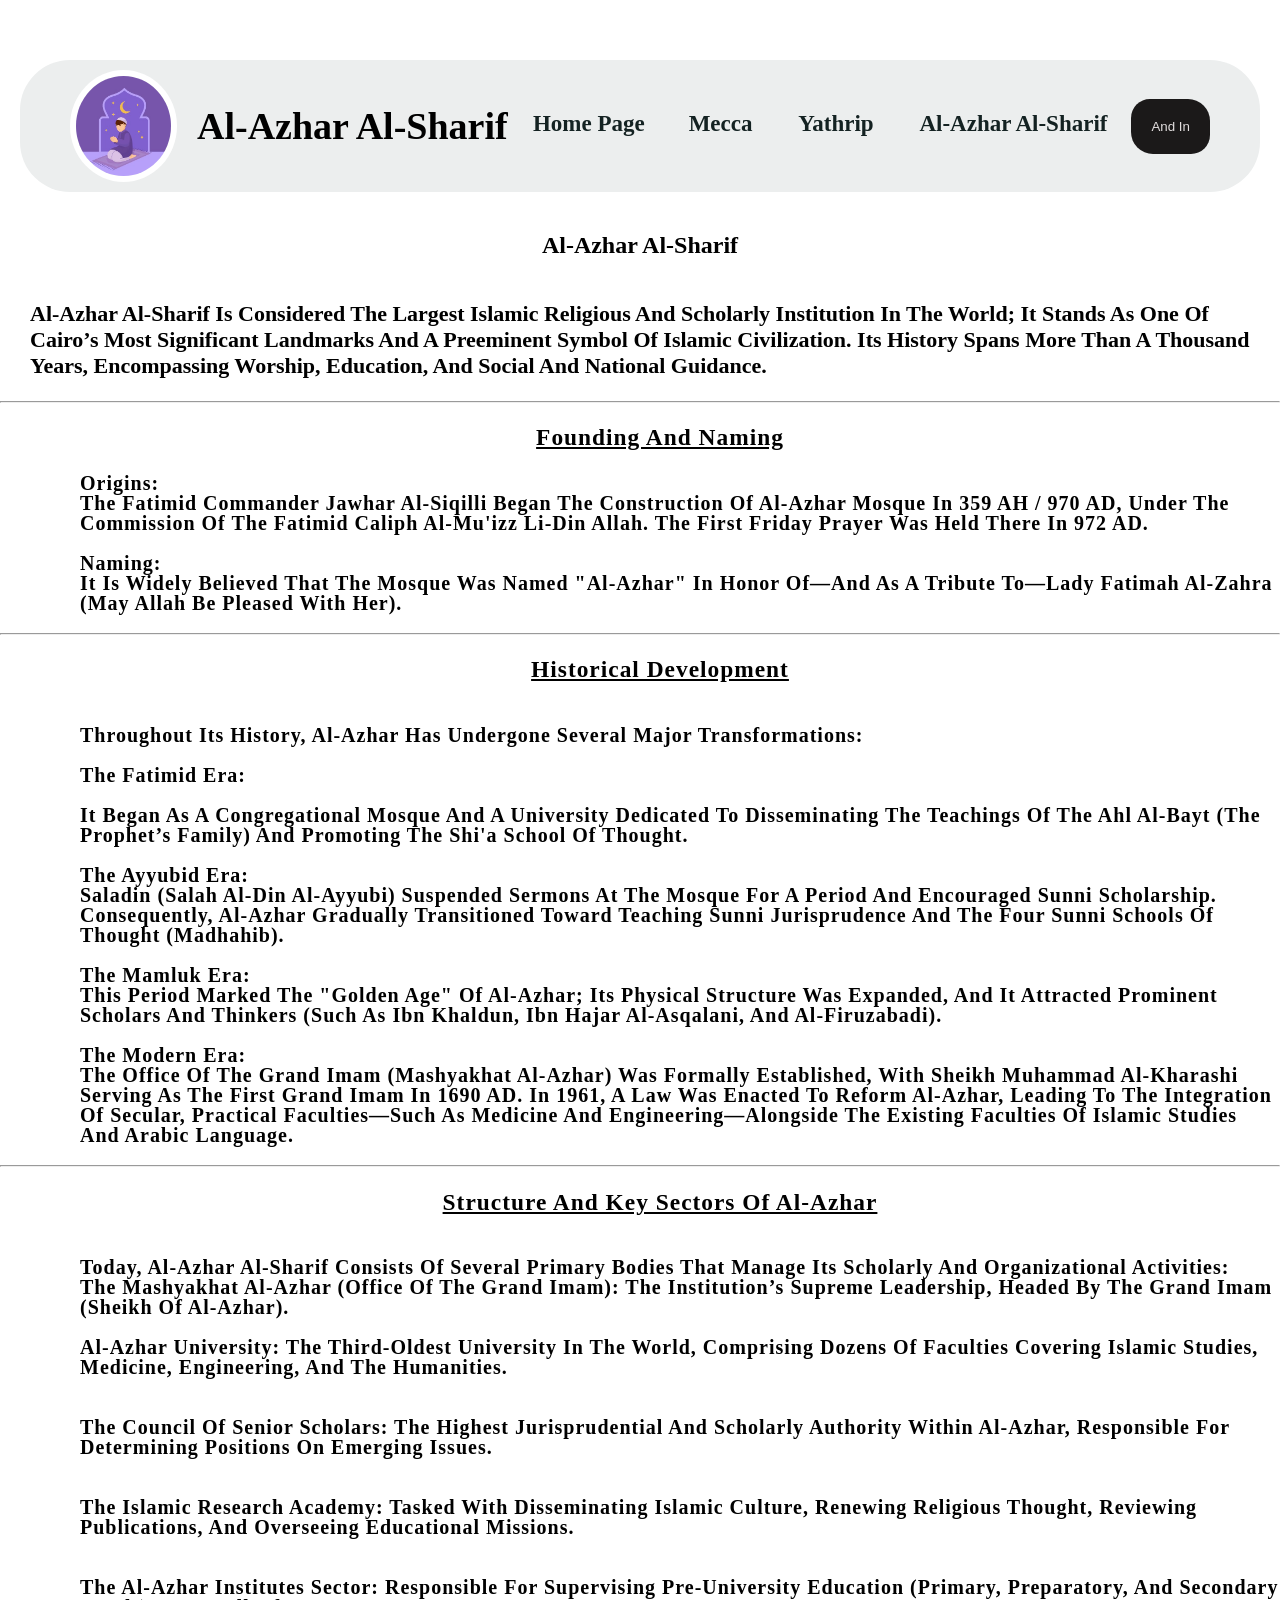
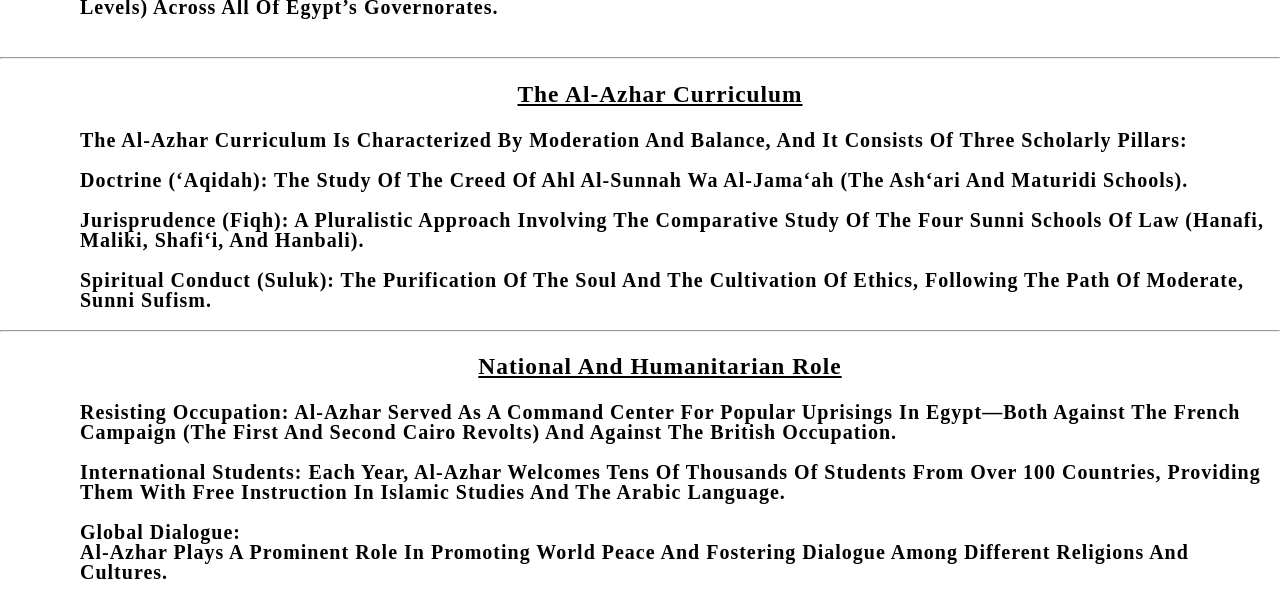
<file: azhar.html>
<!DOCTYPE html>
<html lang="en">
<head>
    <meta charset="UTF-8">
    <meta name="viewport" content="width=device-width, initial-scale=1.0">
    <title>azhar</title>
    <link rel="stylesheet" href="./azhar.css"/>
</head>
<body>
        <div >
        <div class="header">
            <div class="display">
                <img class="logo" src="./vv/1000025190.jpg" /><span><h1>al-azhar al-sharif</h1></span>
            
            </div>
            <div class="header-link">
                <a href="./home.html">home page</a>
                <a href="mecca.html">mecca </a>
                <a href="yathrip.html">yathrip </a>
                <a href="#">al-azhar al-sharif</a>
                <button class="btn">and in</button>
            </div>
        </div>
    </div>

    <section>
        <div class="display">
            <h1>al-azhar al-sharif</h1>
        </div>
        <div>
<h3>Al-Azhar Al-Sharif is considered the largest Islamic religious and scholarly institution in the world; it stands as one of Cairo’s most significant landmarks and a preeminent symbol of Islamic civilization. Its history spans more than a thousand years, encompassing worship, education, and social and national guidance.</h3>
        </div>
        <hr/>
        <!---------------------->
        <ul>
            <li>
             <h3> Founding and Naming</h3>  

                <ul>
                    <li>
                        Origins:
                        <br/> The Fatimid commander Jawhar al-Siqilli began the construction of Al-Azhar Mosque in 359 AH / 970 AD, under the commission of the Fatimid Caliph al-Mu'izz li-Din Allah. The first Friday prayer was held there in 972 AD.
</li><br/>
                    <li>Naming:
                        <br/> It is widely believed that the mosque was named "Al-Azhar" in honor of—and as a tribute to—Lady Fatimah al-Zahra (may Allah be pleased with her).</li>
                </ul>
            </li>
        </ul>
        <hr/>
        <!---------------------->
        <ul>
            <li>
              <h3> Historical Development</h3> 
                <ul><br/>
                    <li>
                        Throughout its history, Al-Azhar has undergone several major transformations:
<br/>
                        <br/>
The Fatimid Era: 
<br/>
<br/>

It began as a congregational mosque and a university dedicated to disseminating the teachings of the Ahl al-Bayt (the Prophet’s family) and promoting the Shi'a school of thought.
                    </li>
                    <br/>
                    <li>The Ayyubid Era: 
                        <br/>Saladin (Salah al-Din al-Ayyubi) suspended sermons at the mosque for a period and encouraged Sunni scholarship. Consequently, Al-Azhar gradually transitioned toward teaching Sunni jurisprudence and the four Sunni schools of thought (madhahib).</li>
                        <br/>
                    <li>
                        The Mamluk Era:
                        <br/> This period marked the "Golden Age" of Al-Azhar; its physical structure was expanded, and it attracted prominent scholars and thinkers (such as Ibn Khaldun, Ibn Hajar al-Asqalani, and Al-Firuzabadi).
                    </li><br/>
                    <li>
                        The Modern Era:
                        <br/> The office of the Grand Imam (Mashyakhat al-Azhar) was formally established, with Sheikh Muhammad al-Kharashi serving as the first Grand Imam in 1690 AD. In 1961, a law was enacted to reform Al-Azhar, leading to the integration of secular, practical faculties—such as medicine and engineering—alongside the existing faculties of Islamic studies and Arabic language.
                    </li>
                </ul>
            </li>
        </ul>
        <hr/>
        <!---------------------->
        <ul>
            <li>
             <h3>Structure and Key Sectors of Al-Azhar</h3>   
                <ul>
                    <br/>
                    <li>Today, Al-Azhar Al-Sharif consists of several primary bodies that manage its scholarly and organizational activities:
                        <br/>The Mashyakhat Al-Azhar (Office of the Grand Imam): The institution’s supreme leadership, headed by the Grand Imam (Sheikh of Al-Azhar).
                    </li><br/>
                    <li>Al-Azhar University: The third-oldest university in the world, comprising dozens of faculties covering Islamic studies, medicine, engineering, and the humanities.</li><br/>
                   <br/>

                    <li>The Council of Senior Scholars: The highest jurisprudential and scholarly authority within Al-Azhar, responsible for determining positions on emerging issues.</li><br/>
<br/>
                   
                    <li>The Islamic Research Academy: Tasked with disseminating Islamic culture, renewing religious thought, reviewing publications, and overseeing educational missions.</li><br/>
<br/>
                   
                    <li>The Al-Azhar Institutes Sector: Responsible for supervising pre-university education (primary, preparatory, and secondary levels) across all of Egypt’s governorates.</li><br/>
                </ul>
            </li>
        </ul>
        <hr/>
        <ul>
            <li>
             <h3>The Al-Azhar Curriculum</h3>   
                <ul>
                    <li>The Al-Azhar curriculum is characterized by moderation and balance, and it consists of three scholarly pillars:</li>
                   <br/>
                    <li>
Doctrine (‘Aqidah): The study of the creed of Ahl al-Sunnah wa al-Jama‘ah (the Ash‘ari and Maturidi schools).</li>
<br/>                    
<li>Jurisprudence (Fiqh): A pluralistic approach involving the comparative study of the four Sunni schools of law (Hanafi, Maliki, Shafi‘i, and Hanbali).</li>
<br/>
                    <li>
                        Spiritual Conduct (Suluk): The purification of the soul and the cultivation of ethics, following the path of moderate, Sunni Sufism.</li>
                </ul>
            </li>
        </ul>
        <hr/>
        <ul>
            <li>
                <h3>National and Humanitarian Role</h3>
                <ul>
                    <li>Resisting Occupation: Al-Azhar served as a command center for popular uprisings in Egypt—both against the French campaign (the first and second Cairo revolts) and against the British occupation.</li>
                    <br/>
                    <li>International Students: Each year, Al-Azhar welcomes tens of thousands of students from over 100 countries, providing them with free instruction in Islamic studies and the Arabic language.</li>
                    <br/>
                    <li>Global Dialogue:
                        <br/> Al-Azhar plays a prominent role in promoting world peace and fostering dialogue among different religions and cultures.</li>

                </ul>
            </li>
        </ul>
    </section>
</body>
</html>
</file>
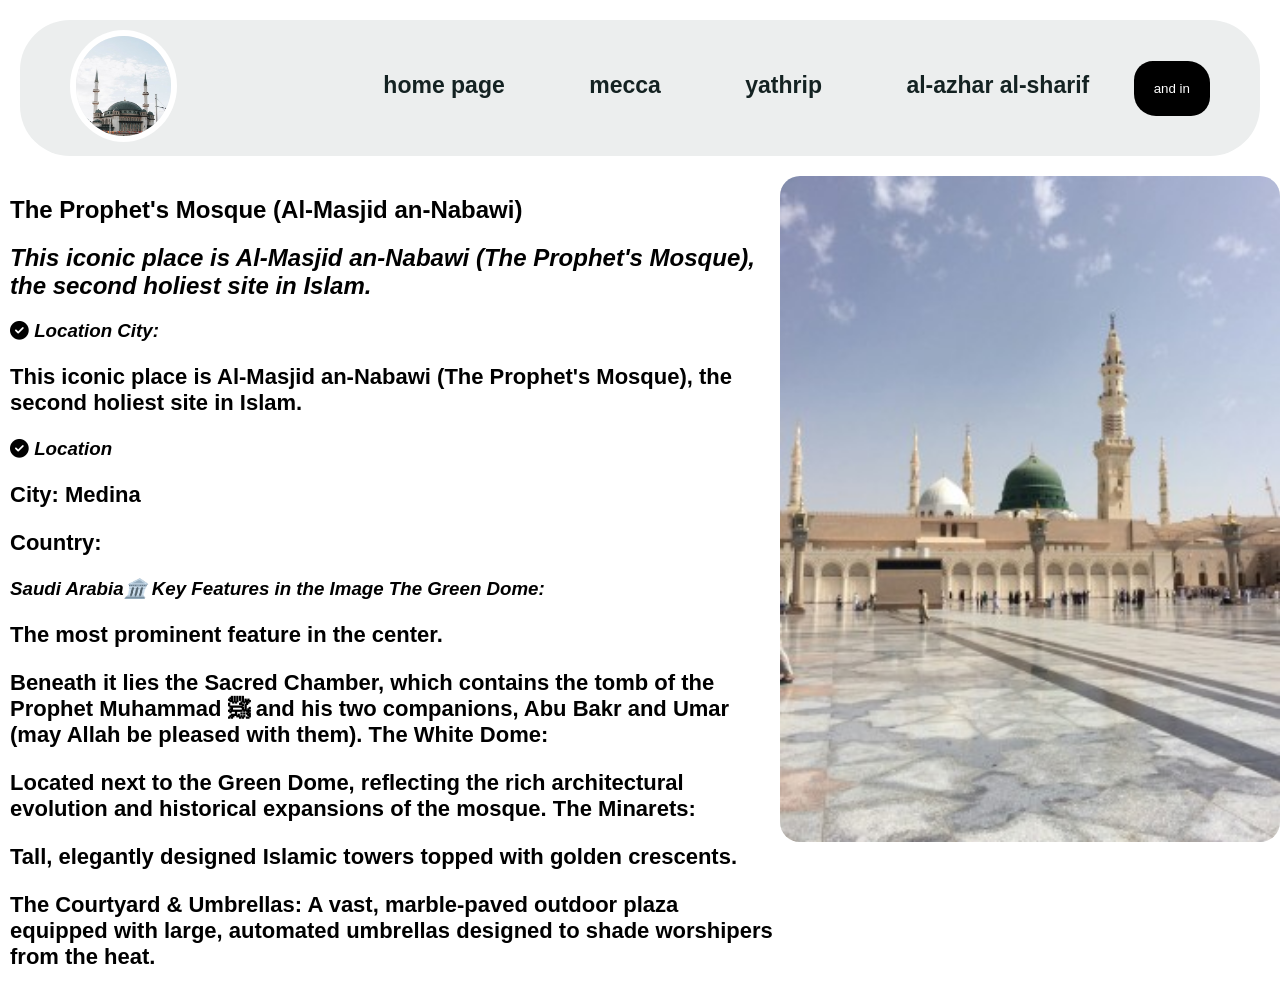
<file: yathrip.html>
<!doctype html>
<html lang="en">

<head>
  <meta charset="UTF-8" />
  <meta name="viewport" content="width=device-width, initial-scale=1.0" />
  <title>adthifemant</title>
  <!-----------------------------css-------------->
  <link rel="stylesheet" href="yathrip.css" />
  <!-----------------------------icon------------->
  <link rel="stylesheet" href="https://cdnjs.cloudflare.com/ajax/libs/font-awesome/6.7.2/css/all.min.css" />
</head>

<body>
  <!--------------------------------header---------------------->
  <div class="header">
    <div>
      <img class="logo" src="vv/1000025186.jpg" />
    </div>
    <div class="header-link">
      <a href="home.html">home page</a>
      <a href="mecca.html"> mecca</a>
      <a href="yathrip.html"> yathrip</a>

      <a href="azhar.html">al-azhar al-sharif</a>
      <button class="btn">and in</button>
    </div>
  </div>
  <!--------------------section------------------------------------>
  <section class="hero paddind">
    <div>
      <h1>The Prophet's Mosque (Al-Masjid an-Nabawi)</h1>
      <h2>
        
          This iconic place is Al-Masjid an-Nabawi (The Prophet's Mosque), the
          second holiest site in Islam.
        </i>
      
      <h3>
        <i class="fa-solid fa-circle-check"></i> Location City: 
      </h3>
      <p>
        This iconic place is Al-Masjid an-Nabawi (The Prophet's Mosque), the
        second holiest site in Islam.
      </p>
      <h3>
        <i class="fa-solid fa-circle-check"></i> Location 
      </h3>
      <p>City: Medina</p>
      <p>Country:</p>
      <h3>
        Saudi Arabia🏛️ Key Features in the Image The Green Dome: 
      </h3>
      <p>The most prominent feature in the center.</p>
      <p>
        Beneath it lies the Sacred Chamber, which contains the tomb of the
        Prophet Muhammad ﷺ and his two companions, Abu Bakr and Umar (may
        Allah be pleased with them). The White Dome:
      </p>
      <p>
        Located next to the Green Dome, reflecting the rich architectural
        evolution and historical expansions of the mosque. The Minarets:
      </p>
      <p>
        Tall, elegantly designed Islamic towers topped with golden crescents.
      </p>
      <p >
        The Courtyard & Umbrellas: A vast, marble-paved outdoor plaza equipped
        with large, automated umbrellas designed to shade worshipers from the
        heat.
      </p>
    </div>
    <div class="never">
      <img src="vv/1000025194.jpg" />
    </div>
  </section>
</body>

</html>
</file>
<file: azhar.css>
body {
        font-family: fangso;
    margin: 0px;
    padding: 0px;
    font-weight: 800;
    text-transform: capitalize;
}
.header {
    background-color: rgb(236, 238, 238);
    display: flex;
    justify-content: space-between;
    align-items: center;
    padding: 10px 50px;
    width: 100% 200px;
    margin: 10px 20px 20px;
    transition: 5s ease box-shadow;
    border-radius: 50px;
    position: relative;
    top: 50px ;  
    font-weight: 600;
    margin-bottom: 70px;
}

.header:hover {
    box-shadow:
    0 0 100px rgb(53, 48, 48),
    0 0 10px #1b1919,
    0 0 198px rgb(133, 133, 104);
}

.display{
    display: flex;
    justify-content: center ;
    align-items: center;
    gap: 20px;
}
.display span{

    font-size: 19px;
}

.logo {
border: 6px solid white ;
    width: 95px;
    height: 100px;
    border-radius: 560%;

}

.header-link a{
    
    color: rgb(20, 34, 34); 
    padding: 20px;
    font-size: 23px;
    text-decoration: none;
    border-radius: 19px 22px;
    transition: 1s ease all;
}

.header-link:hover a {
    opacity: 0.1;
}

.header-link a:hover {
    opacity: 1;
}
.btn {
    background-color: #1b1919;
    color: rgb(226, 222, 222);
    padding: 20px;
    border-radius: 19px 22px;
    border: 0px;
    transition: all 1s ease;
    text-transform: capitalize;
}

/*==============section===============*/

section div h3{
    padding-left: 30px;
    font-size: 22px;
}

section li{
    list-style: none;
        letter-spacing: 1px;
        line-height: 1;     
        font-size:  px;
}
section ul{
    font-size: 20px;
        list-style: none;
        letter-spacing: 1px;
        line-height: 1;  
}
section ul li h3{
    display: flex;
    justify-content: center;
    align-items: center;
    text-decoration: underline;
}
</file>
<file: yathrip.css>
body {
  margin: 0px;
  /* background-color: bisque; */
  font-family:Arial, Helvetica, sans-serif;
  font-weight: 700;
}

.paddind{
  padding-left:10px;
}

.header {
  
  background-color:rgb(236, 238, 238);
  display: flex;
  justify-content: space-between;
  align-items: center;
  padding: 10px 50px;
  width: 1200px 200px;
  margin: 20px 20px;
  transition: 5s ease box-shadow;
  border-radius: 50px;
}

.header:hover {
    box-shadow:
    0 0 100px rgb(53, 48, 48),
    0 0 10px #1b1919,
    0 0 198px rgb(133, 133, 104);
}

.logo {
  width: 95px;
  height: 100px;
  border-radius: 560%;
  border: solid 6px #ffff;
}

.header-link a{
  color: rgb(20, 34, 34); 
  padding: 70px 40px;
  font-size: 23px;
  text-decoration: none;
  border-radius: 19px 22px;
  transition: 1s ease all;
}

.header-link:hover a {
    opacity: 0.1;
}

.header-link a:hover {
    opacity: 1;
}
.btn {
  background-color: black;
  color: white;
  padding: 20px;
  border-radius: 19px 22px;
  border: 0px;
  transition: all 1s ease;
}

.hero {
  display: flex;
  justify-content: space-between;
}
.never img {
  width: 500px;
  border-radius: 20px;
  border: 0px;
}
p {
  font-size: 22px;
}
.hero h2, h3{
  font-style: italic;
}
</file>
